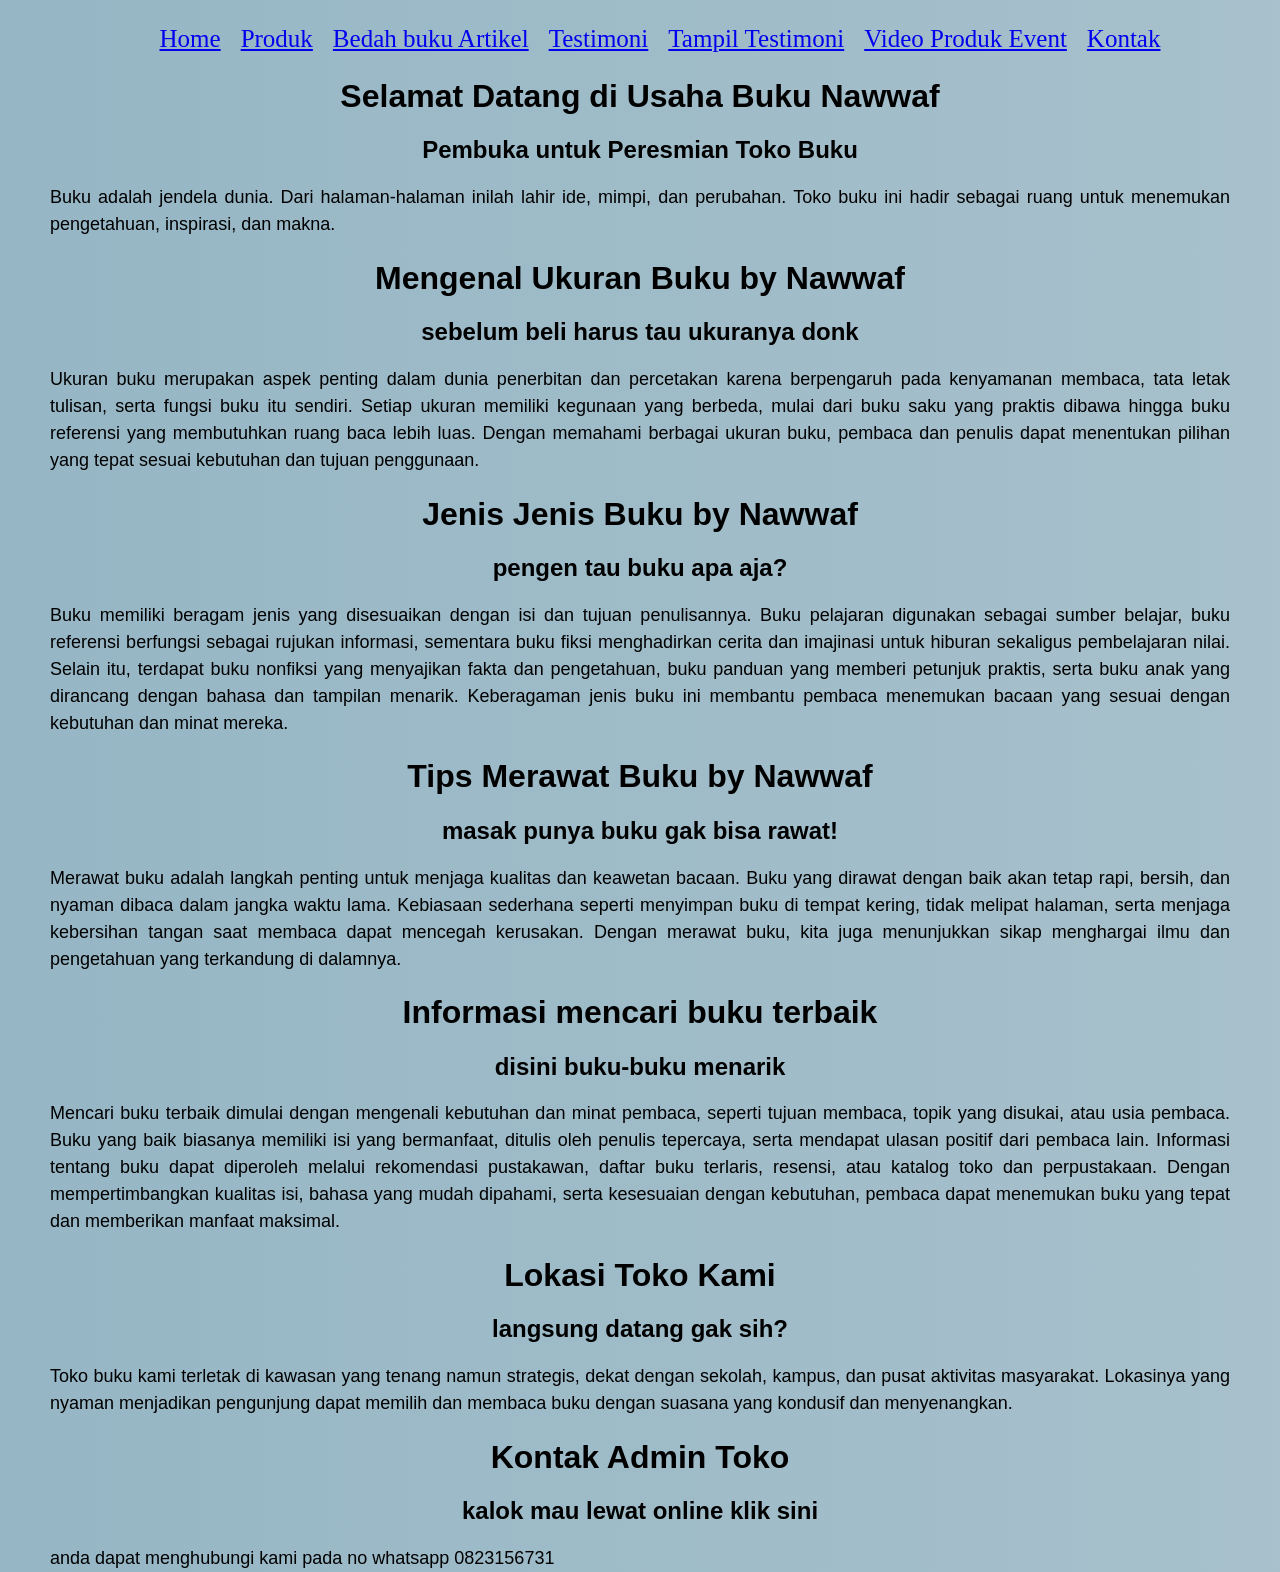
<file: index.html>
<!DOCTYPE html>
<html lang="id">
<head>
<meta charset="UTF-8">
<meta name="viewport" content="width=device-width, initial-scale=1.0">
<title>Profile Usaha Buku Ferdyano</title>
<link rel ="stylesheet" href ="style.css"/>
<nav class="navbar">
  <ul>
    <li><a href="index.html">Home</a></li>
    <li><a href="produk.html">Produk</a></li>
    <li><a href="Bedah Buku Artikel.html">Bedah buku Artikel</a></li>
    <li><a href="Testimoni.Html">Testimoni</a></li>
    <li><a href="Tampil Testimoni.html">Tampil Testimoni</a></li>
    <li><a href="Video Produk Event.html">Video Produk Event</a></li>
    <li><a href="Kontak.html">Kontak</a></li>
  </ul>
</nav>
</head>

    </head>
    <body>
        
        <h1>Selamat Datang di Usaha Buku Nawwaf</h1>
        <h2>Pembuka untuk Peresmian Toko Buku</h2>
        <p>Buku adalah jendela dunia. Dari halaman-halaman inilah lahir ide, mimpi, dan perubahan. Toko buku ini hadir sebagai ruang untuk menemukan pengetahuan, inspirasi, dan makna.</p>
        <h1>Mengenal Ukuran Buku by Nawwaf</h1>
        <h2>sebelum beli harus tau ukuranya donk</h2>
        <p>Ukuran buku merupakan aspek penting dalam dunia penerbitan dan percetakan karena berpengaruh pada kenyamanan membaca, tata letak tulisan, serta fungsi buku itu sendiri. Setiap ukuran memiliki kegunaan yang berbeda, mulai dari buku saku yang praktis dibawa hingga buku referensi yang membutuhkan ruang baca lebih luas. Dengan memahami berbagai ukuran buku, pembaca dan penulis dapat menentukan pilihan yang tepat sesuai kebutuhan dan tujuan penggunaan.</p>
        <h1>Jenis Jenis Buku by Nawwaf</h1>
        <h2>pengen tau buku apa aja?</h2>
        <p>Buku memiliki beragam jenis yang disesuaikan dengan isi dan tujuan penulisannya. Buku pelajaran digunakan sebagai sumber belajar, buku referensi berfungsi sebagai rujukan informasi, sementara buku fiksi menghadirkan cerita dan imajinasi untuk hiburan sekaligus pembelajaran nilai. Selain itu, terdapat buku nonfiksi yang menyajikan fakta dan pengetahuan, buku panduan yang memberi petunjuk praktis, serta buku anak yang dirancang dengan bahasa dan tampilan menarik. Keberagaman jenis buku ini membantu pembaca menemukan bacaan yang sesuai dengan kebutuhan dan minat mereka.</p>
        <h1>Tips Merawat Buku by Nawwaf</h1>
        <h2>masak punya buku gak bisa rawat!</h2>
        <p>Merawat buku adalah langkah penting untuk menjaga kualitas dan keawetan bacaan. Buku yang dirawat dengan baik akan tetap rapi, bersih, dan nyaman dibaca dalam jangka waktu lama. Kebiasaan sederhana seperti menyimpan buku di tempat kering, tidak melipat halaman, serta menjaga kebersihan tangan saat membaca dapat mencegah kerusakan. Dengan merawat buku, kita juga menunjukkan sikap menghargai ilmu dan pengetahuan yang terkandung di dalamnya.</p>
        <h1>Informasi mencari buku terbaik</h1>
        <h2>disini buku-buku menarik</h2>
        <p>Mencari buku terbaik dimulai dengan mengenali kebutuhan dan minat pembaca, seperti tujuan membaca, topik yang disukai, atau usia pembaca. Buku yang baik biasanya memiliki isi yang bermanfaat, ditulis oleh penulis tepercaya, serta mendapat ulasan positif dari pembaca lain. Informasi tentang buku dapat diperoleh melalui rekomendasi pustakawan, daftar buku terlaris, resensi, atau katalog toko dan perpustakaan. Dengan mempertimbangkan kualitas isi, bahasa yang mudah dipahami, serta kesesuaian dengan kebutuhan, pembaca dapat menemukan buku yang tepat dan memberikan manfaat maksimal.</p>
        <h1>Lokasi Toko Kami</h1>
        <h2>langsung datang gak sih?</h2>
        <p>Toko buku kami terletak di kawasan yang tenang namun strategis, dekat dengan sekolah, kampus, dan pusat aktivitas masyarakat. Lokasinya yang nyaman menjadikan pengunjung dapat memilih dan membaca buku dengan suasana yang kondusif dan menyenangkan.</p>
        <h1>Kontak Admin Toko</h1>
        <h2>kalok mau lewat online klik sini</h2>
        <p>anda dapat menghubungi kami pada no whatsapp 0823156731</p>


    </body>
</html>
</file>
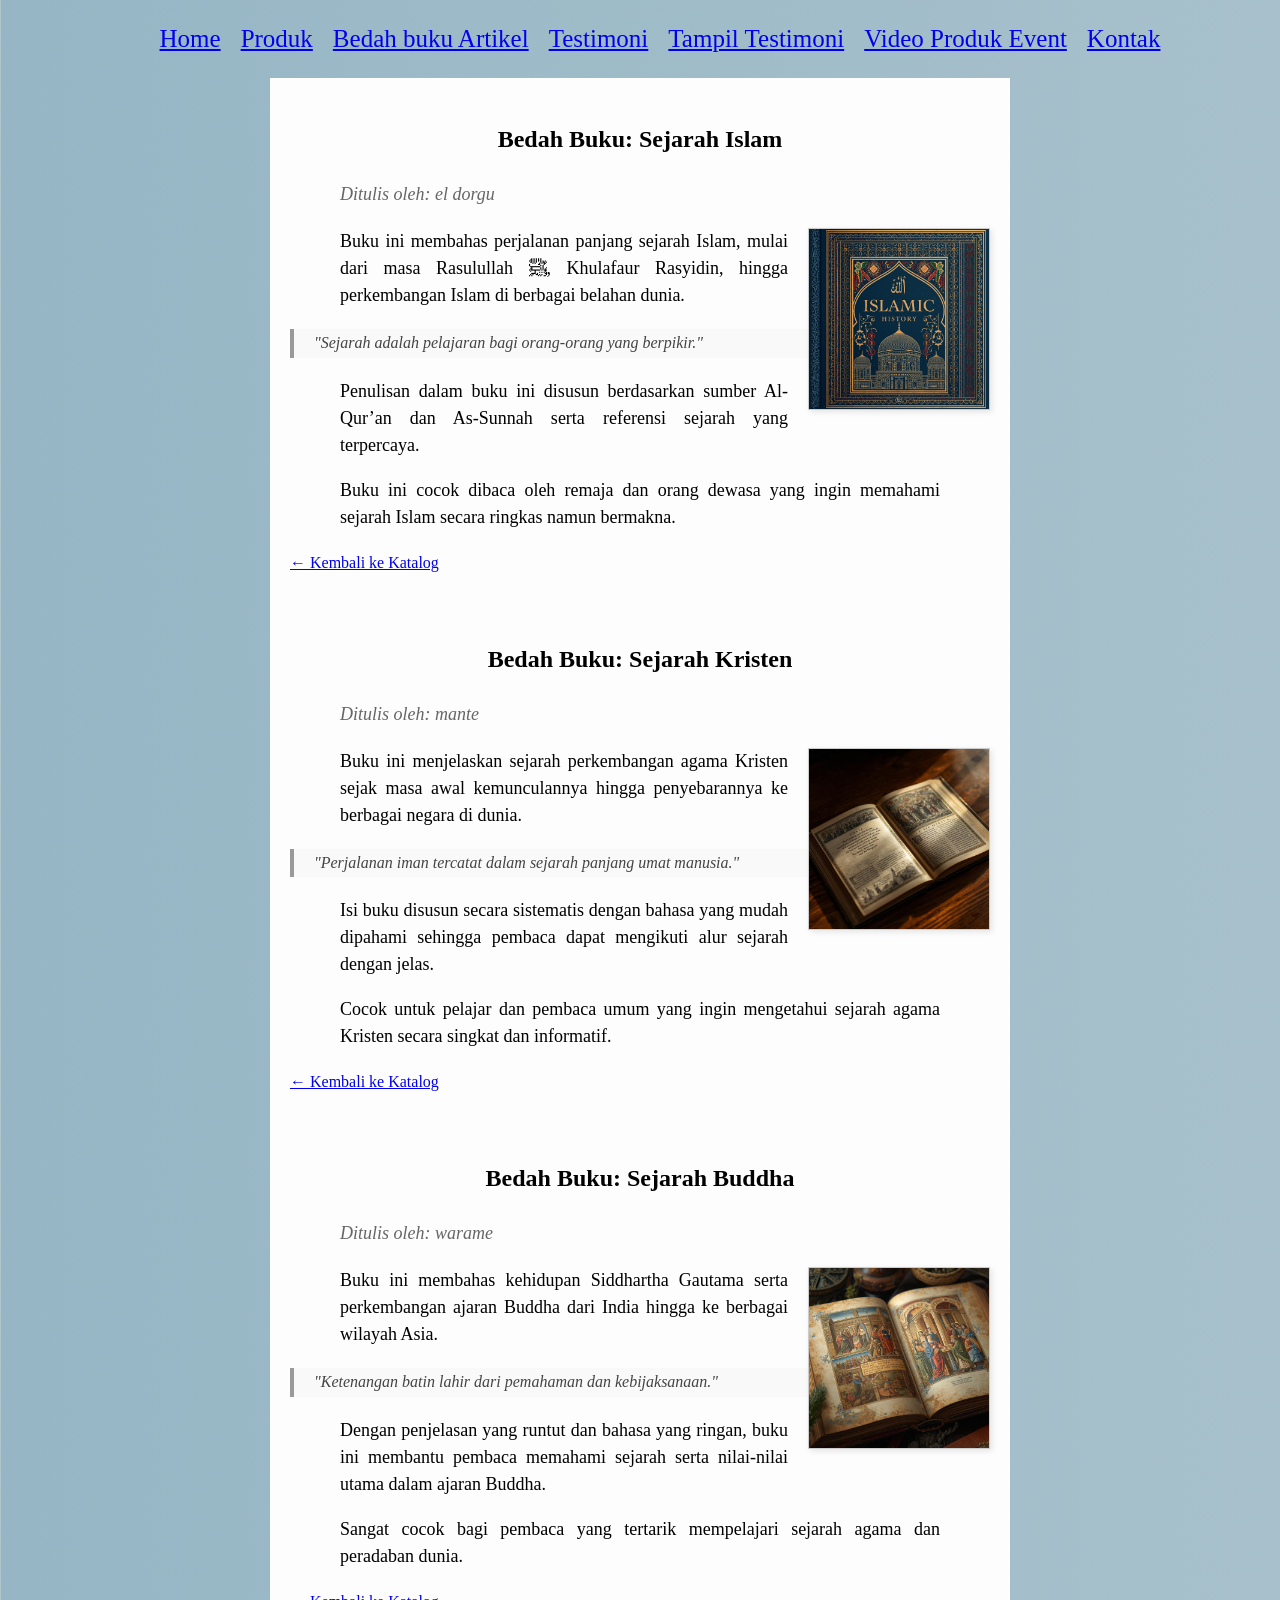
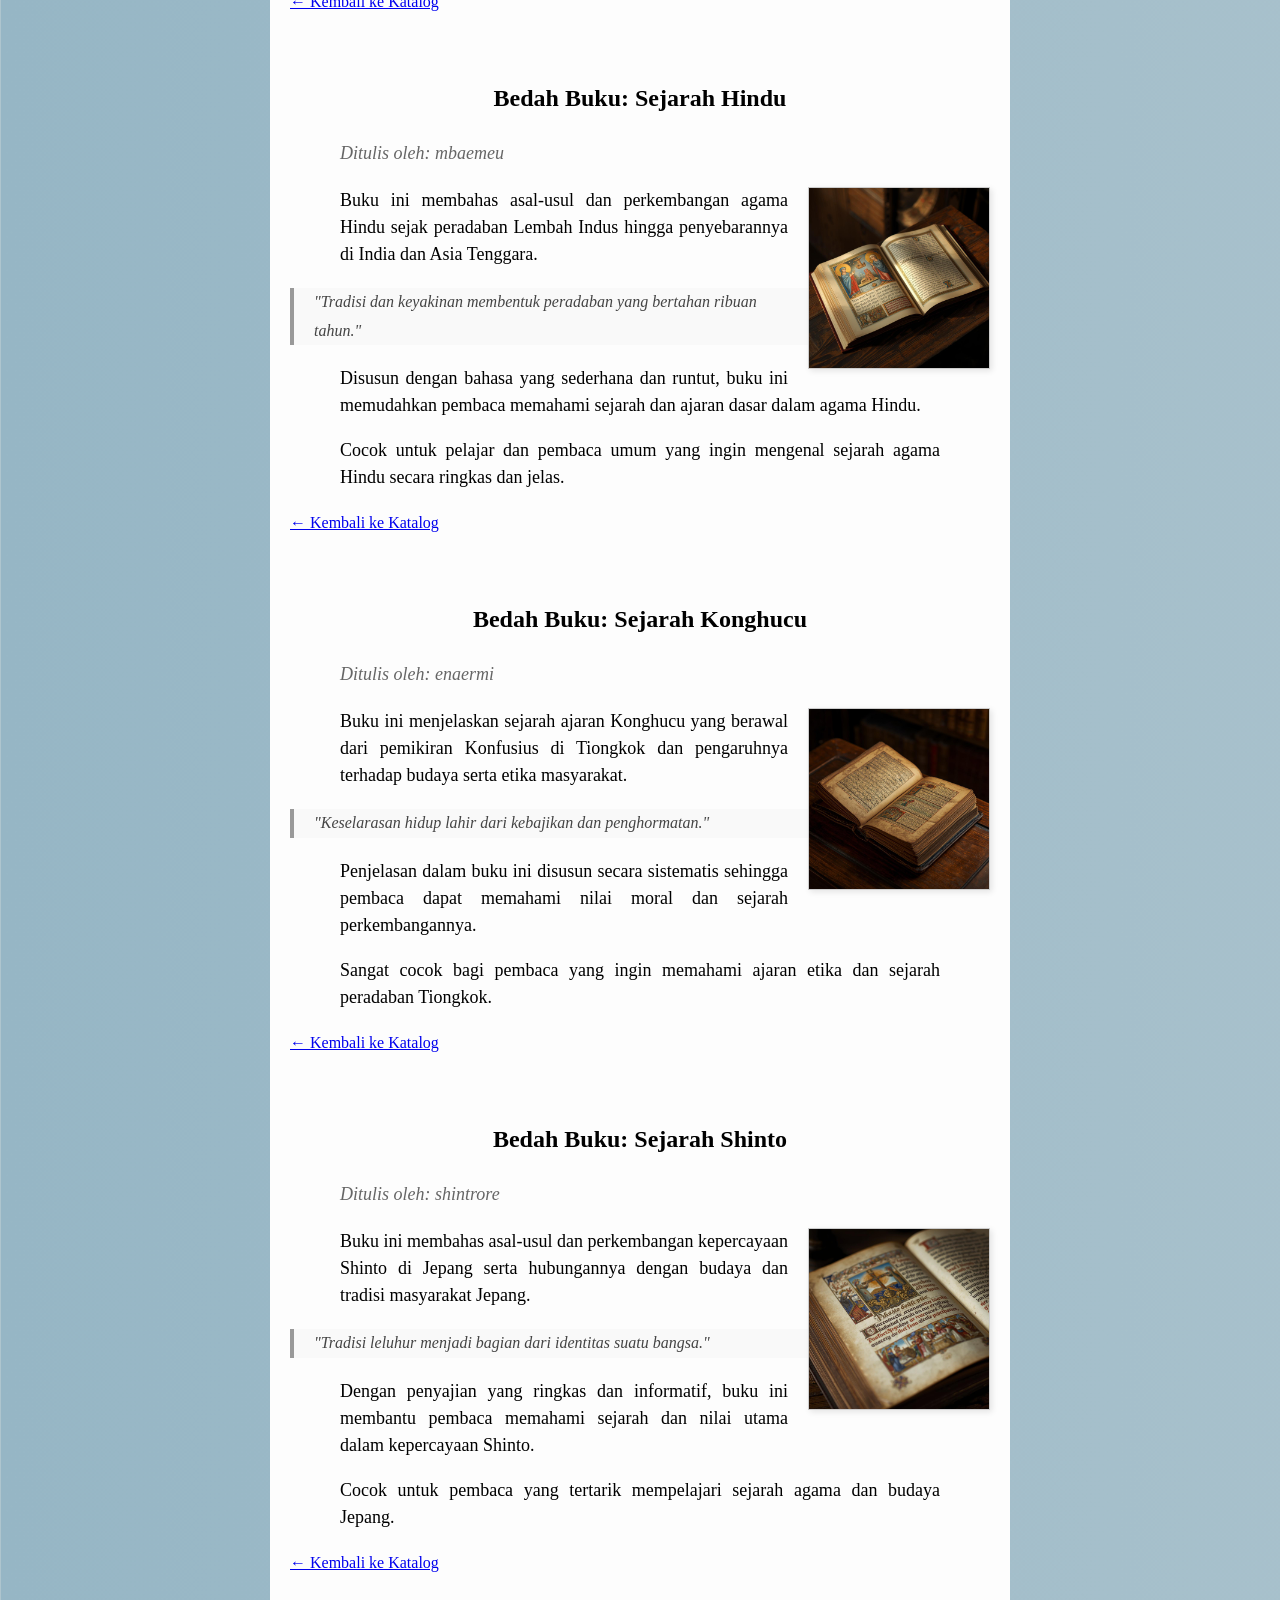
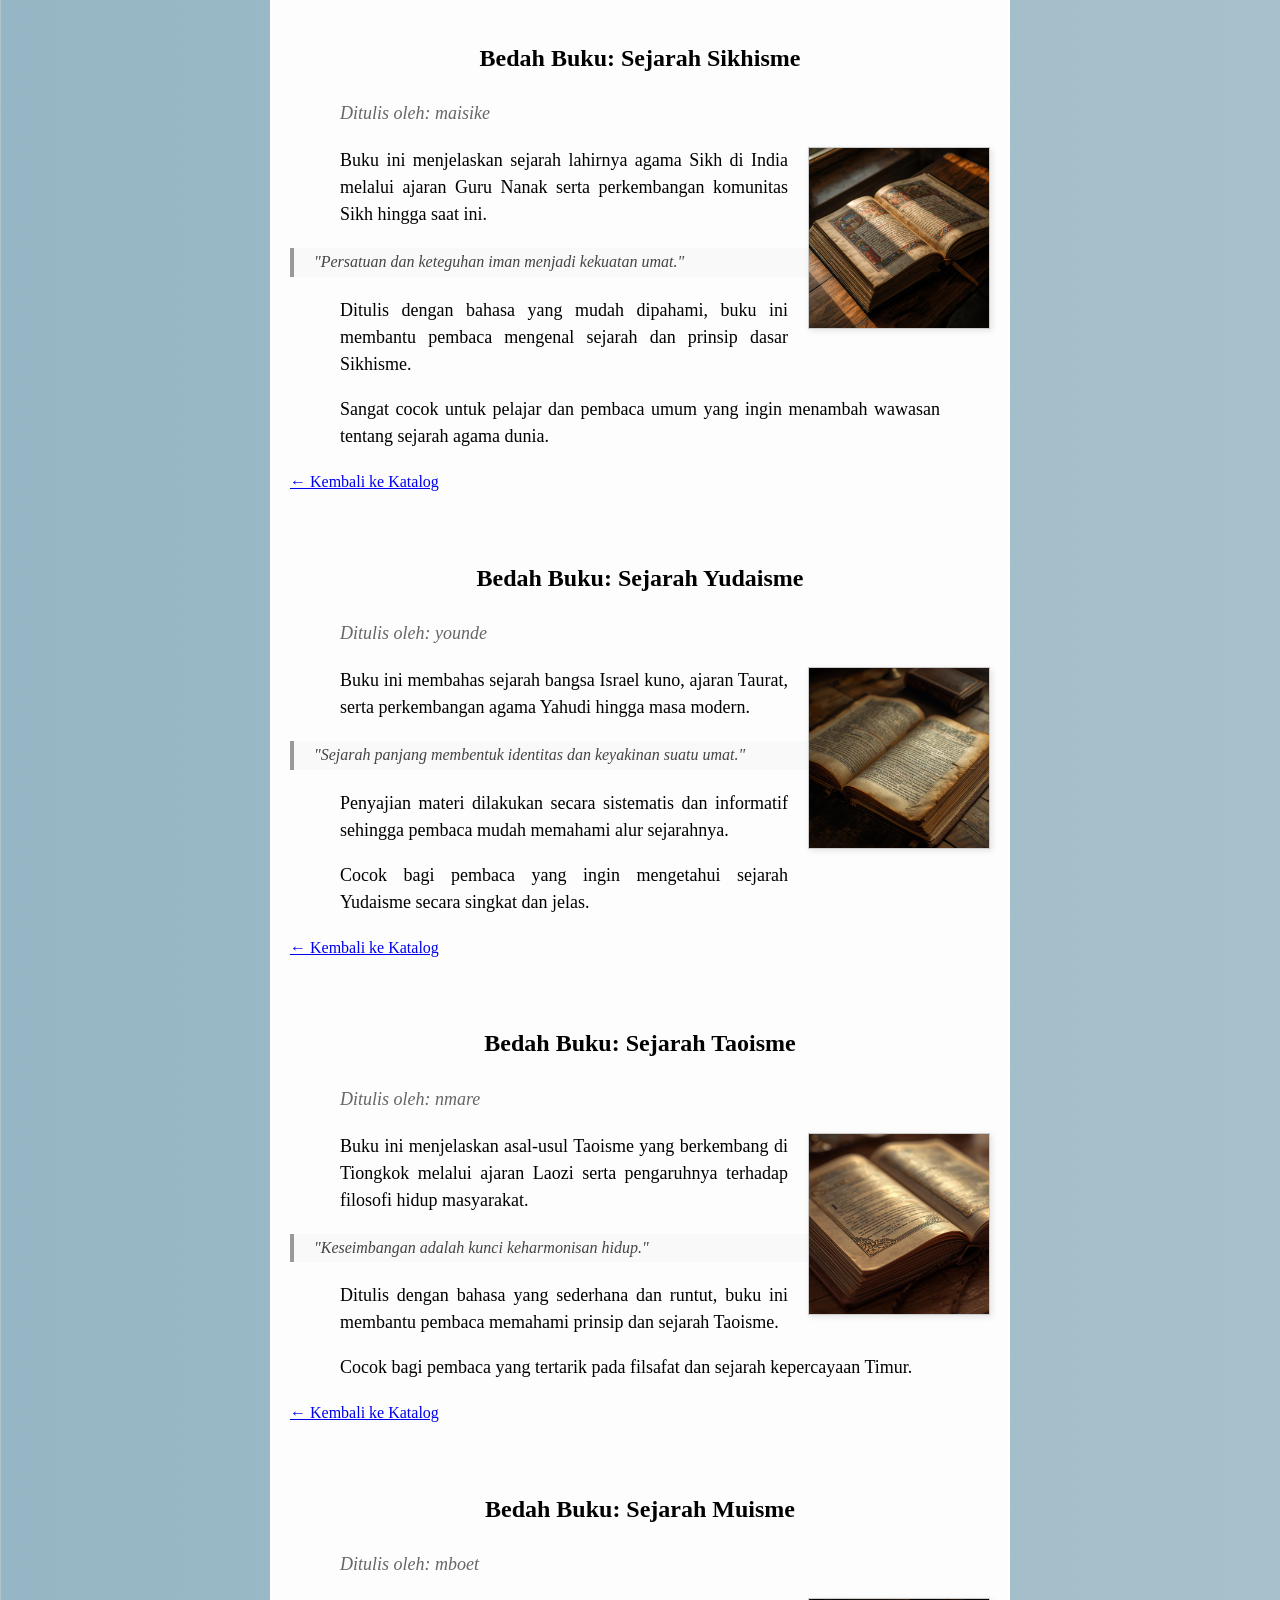
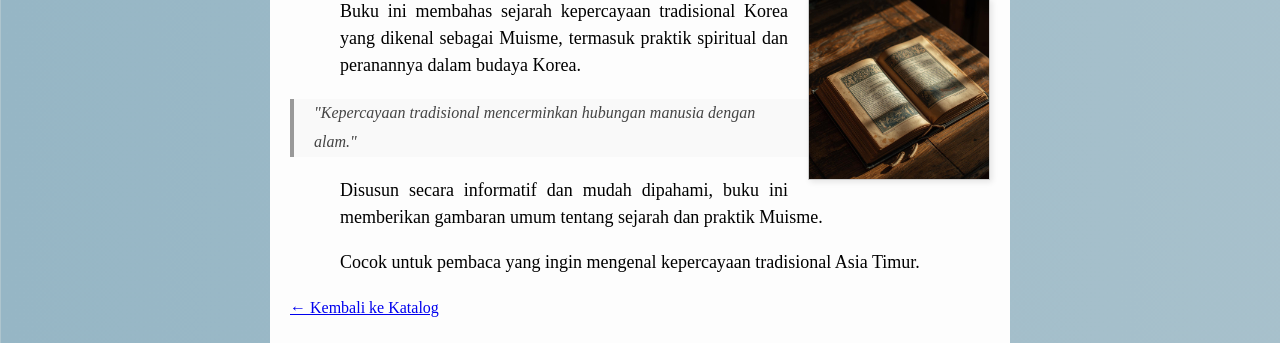
<file: Bedah Buku Artikel.html>
<!DOCTYPE html>
<html lang="id">
<head>
<meta charset="UTF-8">
<meta name="viewport" content="width=device-width, initial-scale=1.0">
<title>Profile Usaha Buku Ferdyano</title>
<link rel ="stylesheet" href ="style.css"/>
<nav class="navbar">
  <ul>
    <li><a href="index.html">Home</a></li>
    <li><a href="produk.html">Produk</a></li>
    <li><a href="Bedah Buku Artikel.html">Bedah buku Artikel</a></li>
    <li><a href="Testimoni.Html">Testimoni</a></li>
    <li><a href="Tampil Testimoni.html">Tampil Testimoni</a></li>
    <li><a href="Video Produk Event.html">Video Produk Event</a></li>
    <li><a href="Kontak.html">Kontak</a></li>
  </ul>
</nav>
</head>
<body>
     <main class="artikel">
  <h2>Bedah Buku: Sejarah Islam</h2>
  <p class="penulis">Ditulis oleh: el dorgu</p>

  <img src="image/8.jpg" alt="Sejarah Islam" class="sampul">

  <p>
    Buku ini membahas perjalanan panjang sejarah Islam, mulai dari masa Rasulullah ﷺ, Khulafaur Rasyidin, hingga perkembangan Islam di berbagai belahan dunia.
  </p>

  <blockquote>
    "Sejarah adalah pelajaran bagi orang-orang yang berpikir."
  </blockquote>

  <p>
    Penulisan dalam buku ini disusun berdasarkan sumber Al-Qur’an dan As-Sunnah serta referensi sejarah yang terpercaya.
  </p>

  <p>
    Buku ini cocok dibaca oleh remaja dan orang dewasa yang ingin memahami sejarah Islam secara ringkas namun bermakna.
  </p>

  <a href="produk.html" class="btn-kembali">← Kembali ke Katalog</a>
</main>

     <main class="artikel">
  <h2>Bedah Buku: Sejarah Kristen</h2>
  <p class="penulis">Ditulis oleh: mante</p>

  <img src="image/11.jpg" alt="Sejarah Kristen" class="sampul">

  <p>
    Buku ini menjelaskan sejarah perkembangan agama Kristen sejak masa awal kemunculannya hingga penyebarannya ke berbagai negara di dunia.
  </p>

  <blockquote>
    "Perjalanan iman tercatat dalam sejarah panjang umat manusia."
  </blockquote>

  <p>
    Isi buku disusun secara sistematis dengan bahasa yang mudah dipahami sehingga pembaca dapat mengikuti alur sejarah dengan jelas.
  </p>

  <p>
    Cocok untuk pelajar dan pembaca umum yang ingin mengetahui sejarah agama Kristen secara singkat dan informatif.
  </p>

  <a href="produk.html" class="btn-kembali">← Kembali ke Katalog</a>
</main>

  
     <main class="artikel">
  <h2>Bedah Buku: Sejarah Buddha</h2>
  <p class="penulis">Ditulis oleh: warame</p>

  <img src="image/12.jpg" alt="Sejarah Buddha" class="sampul">

  <p>
    Buku ini membahas kehidupan Siddhartha Gautama serta perkembangan ajaran Buddha dari India hingga ke berbagai wilayah Asia.
  </p>

  <blockquote>
    "Ketenangan batin lahir dari pemahaman dan kebijaksanaan."
  </blockquote>

  <p>
    Dengan penjelasan yang runtut dan bahasa yang ringan, buku ini membantu pembaca memahami sejarah serta nilai-nilai utama dalam ajaran Buddha.
  </p>

  <p>
    Sangat cocok bagi pembaca yang tertarik mempelajari sejarah agama dan peradaban dunia.
  </p>

  <a href="produk.html" class="btn-kembali">← Kembali ke Katalog</a>
</main>

     <main class="artikel">
  <h2>Bedah Buku: Sejarah Hindu</h2>
  <p class="penulis">Ditulis oleh: mbaemeu</p>

  <img src="image/13.jpg" alt="Sejarah Hindu" class="sampul">

  <p>
    Buku ini membahas asal-usul dan perkembangan agama Hindu sejak peradaban Lembah Indus hingga penyebarannya di India dan Asia Tenggara.
  </p>

  <blockquote>
    "Tradisi dan keyakinan membentuk peradaban yang bertahan ribuan tahun."
  </blockquote>

  <p>
    Disusun dengan bahasa yang sederhana dan runtut, buku ini memudahkan pembaca memahami sejarah dan ajaran dasar dalam agama Hindu.
  </p>

  <p>
    Cocok untuk pelajar dan pembaca umum yang ingin mengenal sejarah agama Hindu secara ringkas dan jelas.
  </p>

  <a href="produk.html" class="btn-kembali">← Kembali ke Katalog</a>
</main>


     <main class="artikel">
  <h2>Bedah Buku: Sejarah Konghucu</h2>
  <p class="penulis">Ditulis oleh: enaermi</p>

  <img src="image/14.jpg" alt="Sejarah Konghucu" class="sampul">

  <p>
    Buku ini menjelaskan sejarah ajaran Konghucu yang berawal dari pemikiran Konfusius di Tiongkok dan pengaruhnya terhadap budaya serta etika masyarakat.
  </p>

  <blockquote>
    "Keselarasan hidup lahir dari kebajikan dan penghormatan."
  </blockquote>

  <p>
    Penjelasan dalam buku ini disusun secara sistematis sehingga pembaca dapat memahami nilai moral dan sejarah perkembangannya.
  </p>

  <p>
    Sangat cocok bagi pembaca yang ingin memahami ajaran etika dan sejarah peradaban Tiongkok.
  </p>

  <a href="produk.html" class="btn-kembali">← Kembali ke Katalog</a>
</main>



     <main class="artikel">
  <h2>Bedah Buku: Sejarah Shinto</h2>
  <p class="penulis">Ditulis oleh: shintrore</p>

  <img src="image/15.jpg" alt="Sejarah Shinto" class="sampul">

  <p>
    Buku ini membahas asal-usul dan perkembangan kepercayaan Shinto di Jepang serta hubungannya dengan budaya dan tradisi masyarakat Jepang.
  </p>

  <blockquote>
    "Tradisi leluhur menjadi bagian dari identitas suatu bangsa."
  </blockquote>

  <p>
    Dengan penyajian yang ringkas dan informatif, buku ini membantu pembaca memahami sejarah dan nilai utama dalam kepercayaan Shinto.
  </p>

  <p>
    Cocok untuk pembaca yang tertarik mempelajari sejarah agama dan budaya Jepang.
  </p>

  <a href="produk.html" class="btn-kembali">← Kembali ke Katalog</a>
</main>



     <main class="artikel">
  <h2>Bedah Buku: Sejarah Sikhisme</h2>
  <p class="penulis">Ditulis oleh: maisike</p>

  <img src="image/16.jpg" alt="Sejarah Sikhisme" class="sampul">

  <p>
    Buku ini menjelaskan sejarah lahirnya agama Sikh di India melalui ajaran Guru Nanak serta perkembangan komunitas Sikh hingga saat ini.
  </p>

  <blockquote>
    "Persatuan dan keteguhan iman menjadi kekuatan umat."
  </blockquote>

  <p>
    Ditulis dengan bahasa yang mudah dipahami, buku ini membantu pembaca mengenal sejarah dan prinsip dasar Sikhisme.
  </p>

  <p>
    Sangat cocok untuk pelajar dan pembaca umum yang ingin menambah wawasan tentang sejarah agama dunia.
  </p>

  <a href="produk.html" class="btn-kembali">← Kembali ke Katalog</a>
</main>


     <main class="artikel">
  <h2>Bedah Buku: Sejarah Yudaisme</h2>
  <p class="penulis">Ditulis oleh: younde</p>

  <img src="image/17.jpg" alt="Sejarah Yudaisme" class="sampul">

  <p>
    Buku ini membahas sejarah bangsa Israel kuno, ajaran Taurat, serta perkembangan agama Yahudi hingga masa modern.
  </p>

  <blockquote>
    "Sejarah panjang membentuk identitas dan keyakinan suatu umat."
  </blockquote>

  <p>
    Penyajian materi dilakukan secara sistematis dan informatif sehingga pembaca mudah memahami alur sejarahnya.
  </p>

  <p>
    Cocok bagi pembaca yang ingin mengetahui sejarah Yudaisme secara singkat dan jelas.
  </p>

  <a href="produk.html" class="btn-kembali">← Kembali ke Katalog</a>
</main>

    <main class="artikel">
  <h2>Bedah Buku: Sejarah Taoisme</h2>
  <p class="penulis">Ditulis oleh: nmare</p>

  <img src="image/18.jpg" alt="Sejarah Taoisme" class="sampul">

  <p>
    Buku ini menjelaskan asal-usul Taoisme yang berkembang di Tiongkok melalui ajaran Laozi serta pengaruhnya terhadap filosofi hidup masyarakat.
  </p>

  <blockquote>
    "Keseimbangan adalah kunci keharmonisan hidup."
  </blockquote>

  <p>
    Ditulis dengan bahasa yang sederhana dan runtut, buku ini membantu pembaca memahami prinsip dan sejarah Taoisme.
  </p>

  <p>
    Cocok bagi pembaca yang tertarik pada filsafat dan sejarah kepercayaan Timur.
  </p>

  <a href="produk.html" class="btn-kembali">← Kembali ke Katalog</a>
</main>

    <main class="artikel">
  <h2>Bedah Buku: Sejarah Muisme</h2>
  <p class="penulis">Ditulis oleh: mboet</p>

  <img src="image/10.jpg" alt="Sejarah Muisme" class="sampul">

  <p>
    Buku ini membahas sejarah kepercayaan tradisional Korea yang dikenal sebagai Muisme, termasuk praktik spiritual dan peranannya dalam budaya Korea.
  </p>

  <blockquote>
    "Kepercayaan tradisional mencerminkan hubungan manusia dengan alam."
  </blockquote>

  <p>
    Disusun secara informatif dan mudah dipahami, buku ini memberikan gambaran umum tentang sejarah dan praktik Muisme.
  </p>

  <p>
    Cocok untuk pembaca yang ingin mengenal kepercayaan tradisional Asia Timur.
  </p>

  <a href="produk.html" class="btn-kembali">← Kembali ke Katalog</a>
</main>



     
  </main>
</body>
</file>
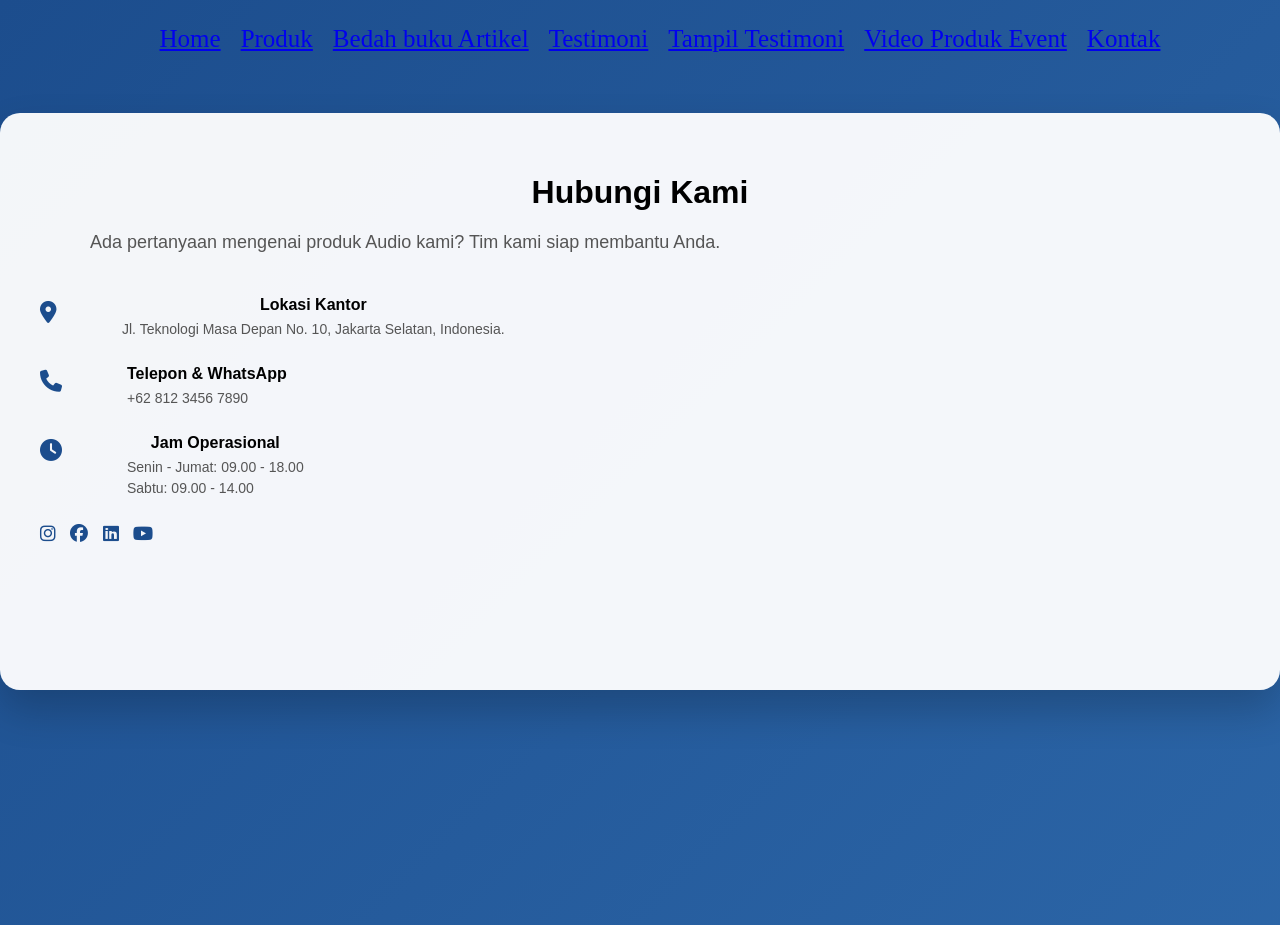
<file: Kontak.html>
<!DOCTYPE html>
<html lang="id">
<head>
<meta charset="UTF-8">
<meta name="viewport" content="width=device-width, initial-scale=1.0">
<title>Profile Usaha Buku Ferdyano</title>
<link rel ="stylesheet" href ="style.css"/>
<nav class="navbar">
  <ul>
    <li><a href="index.html">Home</a></li>
    <li><a href="produk.html">Produk</a></li>
    <li><a href="Bedah Buku Artikel.html">Bedah buku Artikel</a></li>
    <li><a href="Testimoni.Html">Testimoni</a></li>
    <li><a href="Tampil Testimoni.html">Tampil Testimoni</a></li>
    <li><a href="Video Produk Event.html">Video Produk Event</a></li>
    <li><a href="Kontak.html">Kontak</a></li>
  </ul>
</nav>
</head>
<!DOCTYPE html>
<html lang="id">
<head>
<meta charset="UTF-8">
<meta name="viewport" content="width=device-width, initial-scale=1.0">
<title>Contact Us</title>

<!-- Font Awesome -->
<link rel="stylesheet" href="https://cdnjs.cloudflare.com/ajax/libs/font-awesome/6.5.0/css/all.min.css">

<style>
body {
    margin: 0;
    font-family: 'Segoe UI', sans-serif;
    background: linear-gradient(135deg, #1C4D8D, #3A7CBF, #CDEFFD);
    background-size: 400% 400%;
    animation: bgMove 10s ease infinite;
}

/* Background animation */
@keyframes bgMove {
    0% { background-position: 0% 50%; }
    50% { background-position: 100% 50%; }
    100% { background-position: 0% 50%; }
}

/* Wrapper */
.contact-wrapper {
    max-width: 1200px;
    margin: 60px auto;
    background: rgba(255,255,255,0.95);
    border-radius: 20px;
    padding: 40px;
    box-shadow: 0 20px 40px rgba(0,0,0,0.2);
}

/* Header */
.contact-header {
    text-align: center;
    margin-bottom: 40px;
}

.contact-header h1 {
    margin-bottom: 10px;
}

.contact-header p {
    color: #555;
}

/* Grid */
.contact-grid {
    display: grid;
    grid-template-columns: 1fr 1fr;
    gap: 40px;
}

/* Info Box */
.info-box {
    display: flex;
    gap: 15px;
    margin-bottom: 25px;
    align-items: flex-start;
}

.info-box i {
    font-size: 22px;
    color: #1C4D8D;
    margin-top: 5px;
}

.info-box h2 {
    margin: 0;
    font-size: 16px;
}

.info-box p {
    margin: 5px 0 0;
    color: #555;
    font-size: 14px;
}

/* Social Icons */
.social-icons {
    margin-top: 20px;
}

.social-icons a {
    display: inline-block;
    margin-right: 10px;
    font-size: 18px;
    color: #1C4D8D;
    transition: 0.3s;
}

.social-icons a:hover {
    color: #000;
    transform: scale(1.2);
}

/* Map */
.map-container iframe {
    border-radius: 15px;
}

/* Responsive */
@media (max-width: 768px) {
    .contact-grid {
        grid-template-columns: 1fr;
    }
}
</style>
</head>

<body>

<div class="contact-wrapper">

    <div class="contact-header">
        <h1>Hubungi Kami</h1>
        <p>Ada pertanyaan mengenai produk Audio kami? Tim kami siap membantu Anda.</p>
    </div>

    <div class="contact-grid">

        <div>
            <div class="info-box">
                <i class="fas fa-location-dot"></i>
                <div>
                    <h2>Lokasi Kantor</h2>
                    <p>Jl. Teknologi Masa Depan No. 10, Jakarta Selatan, Indonesia.</p>
                </div>
            </div>

            <div class="info-box">
                <i class="fas fa-phone"></i>
                <div>
                    <h2>Telepon & WhatsApp</h2>
                    <p>+62 812 3456 7890</p>
                </div>
            </div>

            <div class="info-box">
                <i class="fas fa-clock"></i>
                <div>
                    <h2>Jam Operasional</h2>
                    <p>Senin - Jumat: 09.00 - 18.00<br>Sabtu: 09.00 - 14.00</p>
                </div>
            </div>

            <div class="social-icons">
                <a href="#"><i class="fab fa-instagram"></i></a>
                <a href="#"><i class="fab fa-facebook"></i></a>
                <a href="#"><i class="fab fa-linkedin"></i></a>
                <a href="#"><i class="fab fa-youtube"></i></a>
            </div>
        </div>

        <div class="map-container">
            <iframe 
            src="https://www.google.com/maps/embed?pb=!1m18!1m12!1m3!1d3966.29!2d106.81!3d-6.22!2m3!1f0!2f0!3f0!3m2!1i1024!2i768!4f13.1!3m3!1m2!1s0x0%3A0x0!2zNsKwMTMnMTIuMCJTIDEwNiw0OCc0MC4wIkU!5e0!3m2!1sid!2sid!4v123456789"
            width="100%" 
            height="350" 
            style="border:0;" 
            allowfullscreen="" 
            loading="lazy">
            </iframe>
        </div>

    </div>

</div>

</body>
</html>
</file>
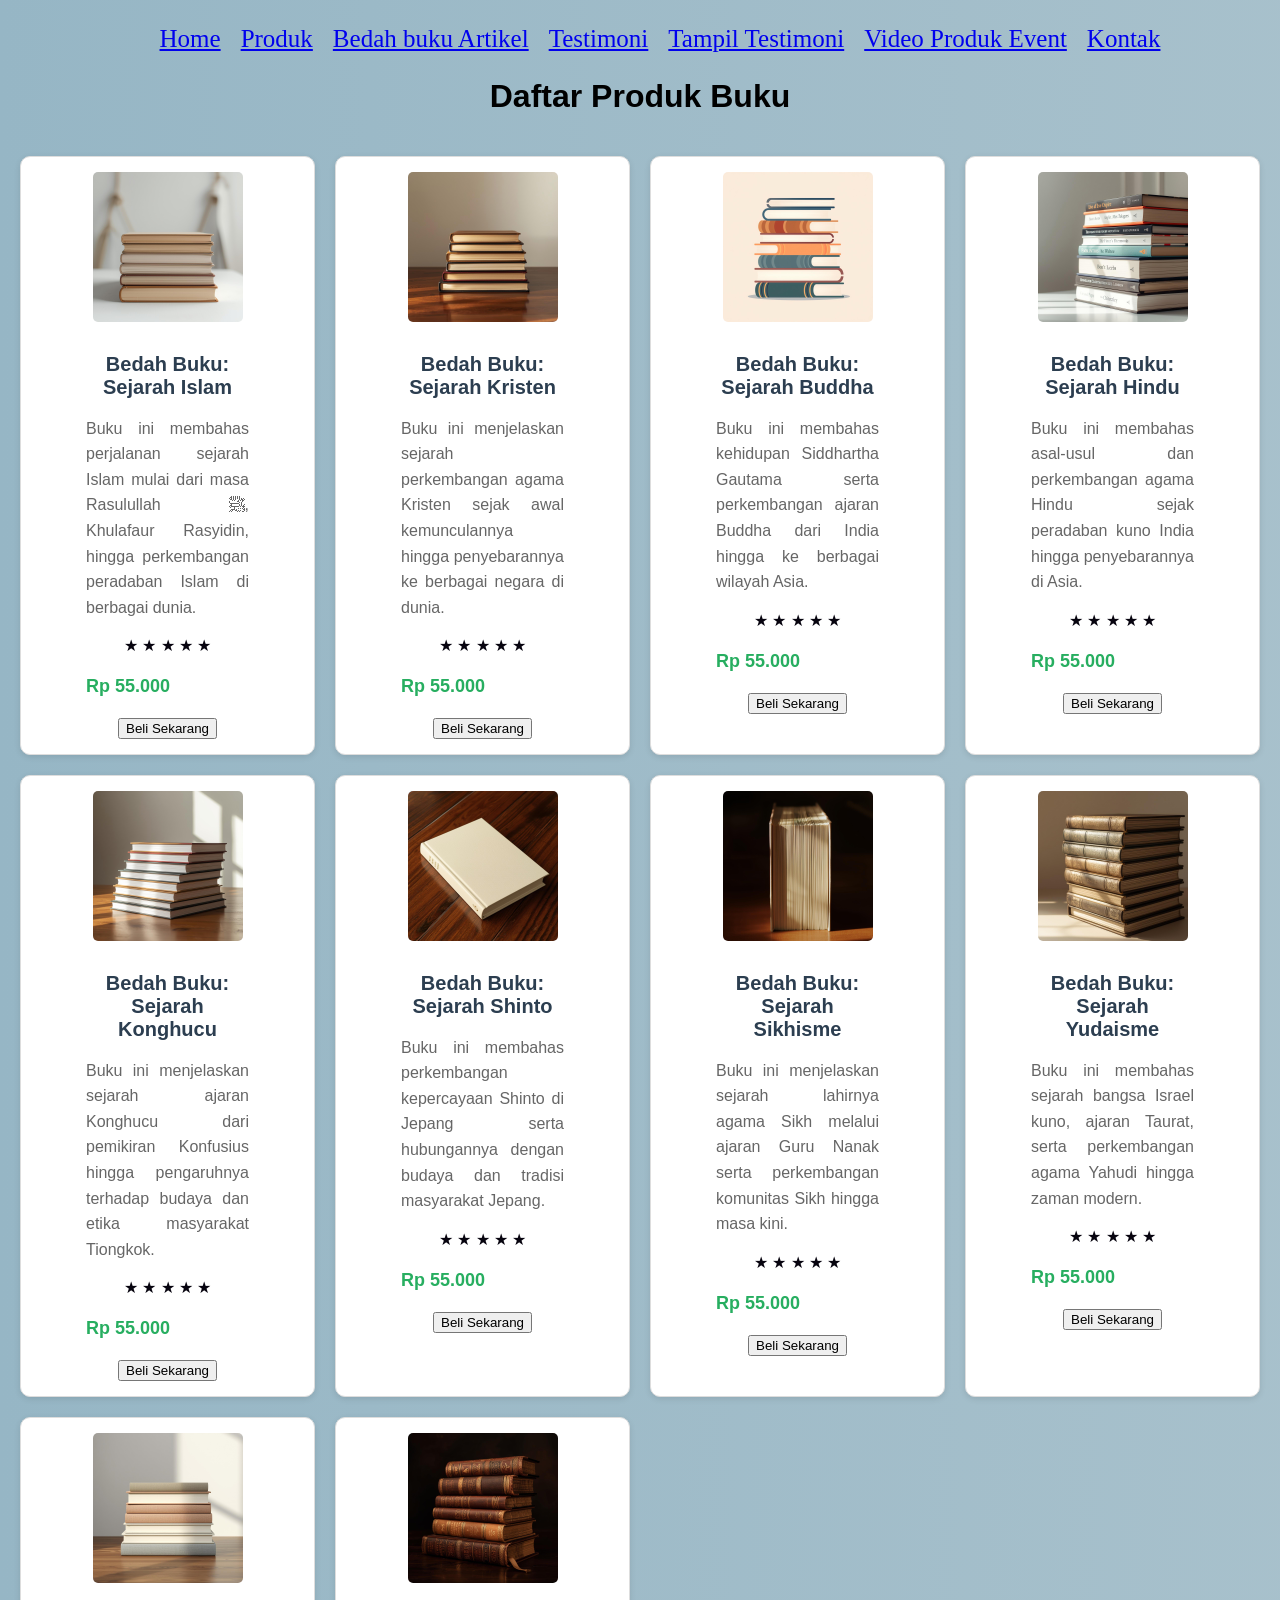
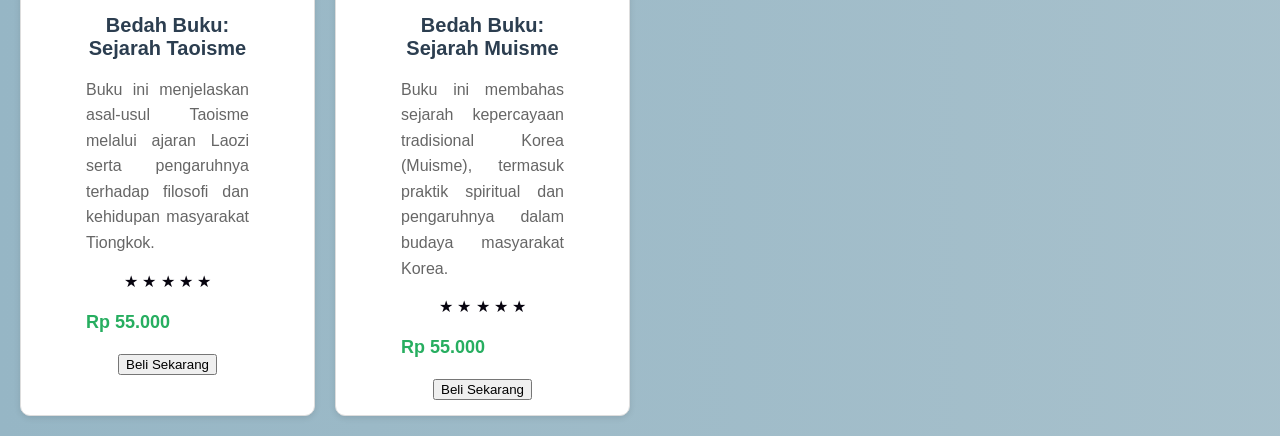
<file: produk.html>
<!DOCTYPE html>
<html lang="id">
<head>
<meta charset="UTF-8">
<meta name="viewport" content="width=device-width, initial-scale=1.0">
<title>Profile Usaha Buku Ferdyano</title>
<link rel ="stylesheet" href ="style.css"/>
  <nav class="navbar">
  <ul>
    <li><a href="index.html">Home</a></li>
    <li><a href="produk.html">Produk</a></li>
    <li><a href="Bedah Buku Artikel.html">Bedah buku Artikel</a></li>
    <li><a href="Testimoni.Html">Testimoni</a></li>
    <li><a href="Tampil Testimoni.html">Tampil Testimoni</a></li>
    <li><a href="Video Produk Event.html">Video Produk Event</a></li>
    <li><a href="Kontak.html">Kontak</a></li>
  </ul>
</nav>
</head>
<body>
<h1>Daftar Produk Buku</h1>
<section class="daftar-produk"> <!-- Produk-produk akan
ditambahkan di sini -->
<div class="produk">
  <img src="image/1.jpg" alt="Sejarah Islam" class="gambar-produk">
  <h2 class="nama-produk">Bedah Buku: Sejarah Islam</h2>
  <p class="deskripsi">
    Buku ini membahas perjalanan sejarah Islam mulai dari masa Rasulullah ﷺ,
    Khulafaur Rasyidin, hingga perkembangan peradaban Islam di berbagai dunia.
  </p>
   <div class="rating">
        <span>★</span>
        <span>★</span>
        <span>★</span>
        <span>★</span>
        <span>★</span>
</div>
  <p class="harga">Rp 55.000</p>
  <button class="btn-beli">Beli Sekarang</button>
</div>
<div class="produk">
  <img src="image/2.jpg" alt="Sejarah Kristen" class="gambar-produk">
  <h2 class="nama-produk">Bedah Buku: Sejarah Kristen</h2>
  <p class="deskripsi">
    Buku ini menjelaskan sejarah perkembangan agama Kristen sejak awal
    kemunculannya hingga penyebarannya ke berbagai negara di dunia.
  </p>
  <div class="rating">
        <span>★</span>
        <span>★</span>
        <span>★</span>
        <span>★</span>
        <span>★</span>
</div>
  <p class="harga">Rp 55.000</p>
  <button class="btn-beli">Beli Sekarang</button>
</div>
<div class="produk">
  <img src="image/3.jpg" alt="Sejarah Buddha" class="gambar-produk">
  <h2 class="nama-produk">Bedah Buku: Sejarah Buddha</h2>
  <p class="deskripsi">
    Buku ini membahas kehidupan Siddhartha Gautama serta perkembangan ajaran
    Buddha dari India hingga ke berbagai wilayah Asia.
  </p>
   <div class="rating">
        <span>★</span>
        <span>★</span>
        <span>★</span>
        <span>★</span>
        <span>★</span>
</div>
  <p class="harga">Rp 55.000</p>
  <button class="btn-beli">Beli Sekarang</button>
</div>
<div class="produk">
  <img src="image/4.jpg" alt="Sejarah Hindu" class="gambar-produk">
  <h2 class="nama-produk">Bedah Buku: Sejarah Hindu</h2>
  <p class="deskripsi">
    Buku ini membahas asal-usul dan perkembangan agama Hindu sejak peradaban
    kuno India hingga penyebarannya di Asia.
  </p>
   <div class="rating">
        <span>★</span>
        <span>★</span>
        <span>★</span>
        <span>★</span>
        <span>★</span>
</div>
  <p class="harga">Rp 55.000</p>
  <button class="btn-beli">Beli Sekarang</button>
</div>
<div class="produk">
  <img src="image/24.jpg" alt="Sejarah Konghucu" class="gambar-produk">
  <h2 class="nama-produk">Bedah Buku: Sejarah Konghucu</h2>
  <p class="deskripsi">
    Buku ini menjelaskan sejarah ajaran Konghucu dari pemikiran Konfusius
    hingga pengaruhnya terhadap budaya dan etika masyarakat Tiongkok.
  </p>
   <div class="rating">
        <span>★</span>
        <span>★</span>
        <span>★</span>
        <span>★</span>
        <span>★</span>
</div>
  <p class="harga">Rp 55.000</p>
  <button class="btn-beli">Beli Sekarang</button>
</div>
<div class="produk">
  <img src="image/19.jpg" alt="Sejarah Shinto" class="gambar-produk">
  <h2 class="nama-produk">Bedah Buku: Sejarah Shinto</h2>
  <p class="deskripsi">
    Buku ini membahas perkembangan kepercayaan Shinto di Jepang serta
    hubungannya dengan budaya dan tradisi masyarakat Jepang.
  </p>
   <div class="rating">
        <span>★</span>
        <span>★</span>
        <span>★</span>
        <span>★</span>
        <span>★</span>
</div>
  <p class="harga">Rp 55.000</p>
  <button class="btn-beli">Beli Sekarang</button>
</div>
<div class="produk">
  <img src="image/20.jpg" alt="Sejarah Sikhisme" class="gambar-produk">
  <h2 class="nama-produk">Bedah Buku: Sejarah Sikhisme</h2>
  <p class="deskripsi">
    Buku ini menjelaskan sejarah lahirnya agama Sikh melalui ajaran Guru Nanak
    serta perkembangan komunitas Sikh hingga masa kini.
  </p>
   <div class="rating">
        <span>★</span>
        <span>★</span>
        <span>★</span>
        <span>★</span>
        <span>★</span>
</div>
  <p class="harga">Rp 55.000</p>
  <button class="btn-beli">Beli Sekarang</button>
</div>
<div class="produk">
  <img src="image/21.jpg" alt="Sejarah Yudaisme" class="gambar-produk">
  <h2 class="nama-produk">Bedah Buku: Sejarah Yudaisme</h2>
  <p class="deskripsi">
    Buku ini membahas sejarah bangsa Israel kuno, ajaran Taurat,
    serta perkembangan agama Yahudi hingga zaman modern.
  </p>
   <div class="rating">
        <span>★</span>
        <span>★</span>
        <span>★</span>
        <span>★</span>
        <span>★</span>
</div>
  <p class="harga">Rp 55.000</p>
  <button class="btn-beli">Beli Sekarang</button>
</div>
<div class="produk">
  <img src="image/22.jpg" alt="Sejarah Taoisme" class="gambar-produk">
  <h2 class="nama-produk">Bedah Buku: Sejarah Taoisme</h2>
  <p class="deskripsi">
    Buku ini menjelaskan asal-usul Taoisme melalui ajaran Laozi serta
    pengaruhnya terhadap filosofi dan kehidupan masyarakat Tiongkok.
  </p>
   <div class="rating">
        <span>★</span>
        <span>★</span>
        <span>★</span>
        <span>★</span>
        <span>★</span>
</div>
  <p class="harga">Rp 55.000</p>
  <button class="btn-beli">Beli Sekarang</button>
</div>
<div class="produk">
  <img src="image/23.jpg" alt="Sejarah Muisme" class="gambar-produk">
  <h2 class="nama-produk">Bedah Buku: Sejarah Muisme</h2>
  <p class="deskripsi">
    Buku ini membahas sejarah kepercayaan tradisional Korea (Muisme),
    termasuk praktik spiritual dan pengaruhnya dalam budaya masyarakat Korea.
  </p>
   <div class="rating">
        <span>★</span>
        <span>★</span>
        <span>★</span>
        <span>★</span>
        <span>★</span>
</div>
  <p class="harga">Rp 55.000</p>
  <button class="btn-beli">Beli Sekarang</button>
</div>
</body>
</file>
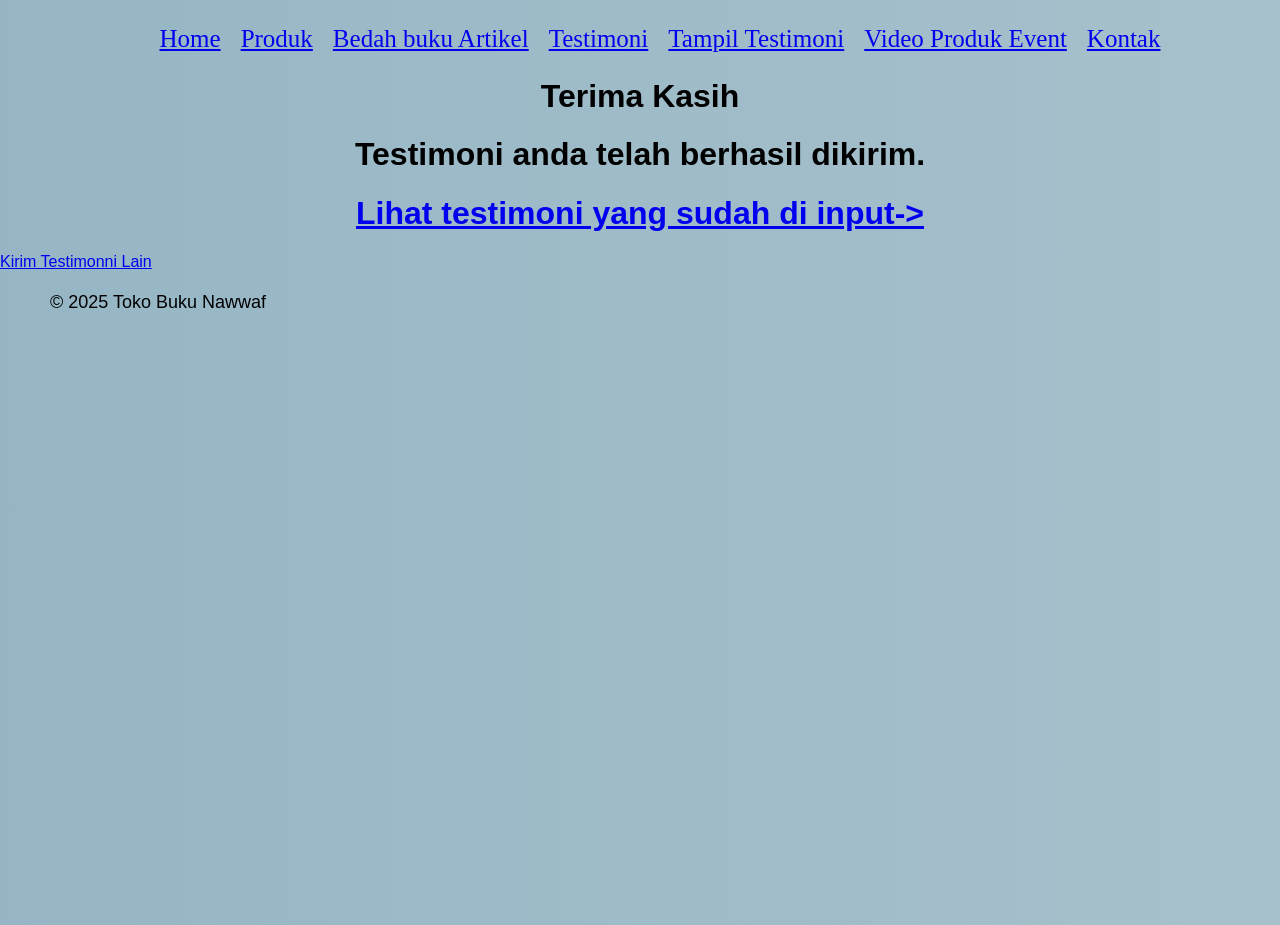
<file: Proses Testimoni.html>
<!DOCTYPE html>
<html lang="id">
<head>
<meta charset="UTF-8">
<meta name="viewport" content="width=device-width, initial-scale=1.0">
<title>Profile Usaha Buku Ferdyano</title>
<link rel ="stylesheet" href ="style.css"/>
<nav class="navbar">
  <ul>
    <li><a href="index.html">Home</a></li>
    <li><a href="produk.html">Produk</a></li>
    <li><a href="Bedah Buku Artikel.html">Bedah buku Artikel</a></li>
    <li><a href="Testimoni.Html">Testimoni</a></li>
     <li><a href="Tampil Testimoni.html">Tampil Testimoni</a></li>
     <li><a href="Video Produk Event.html">Video Produk Event</a></li>
    <li><a href="Kontak.html">Kontak</a></li>
  </ul>
</nav>
</head>
<body>
 <main class="konfirmasi">
 <h1>Terima Kasih</h1>
 <h1>Testimoni anda telah berhasil dikirim.</h1>
 <h1><a href="tampil-testimoni.html">Lihat testimoni yang sudah di input-> </a></h1> 
 <section class="testimoni-terkrim" ></section>
 <a href="Testimoni.html">Kirim Testimonni Lain</a>
 </main>

 <footer>
    <p>&copy; 2025 Toko Buku Nawwaf</p>
 </footer>


</body>
</html>
</file>
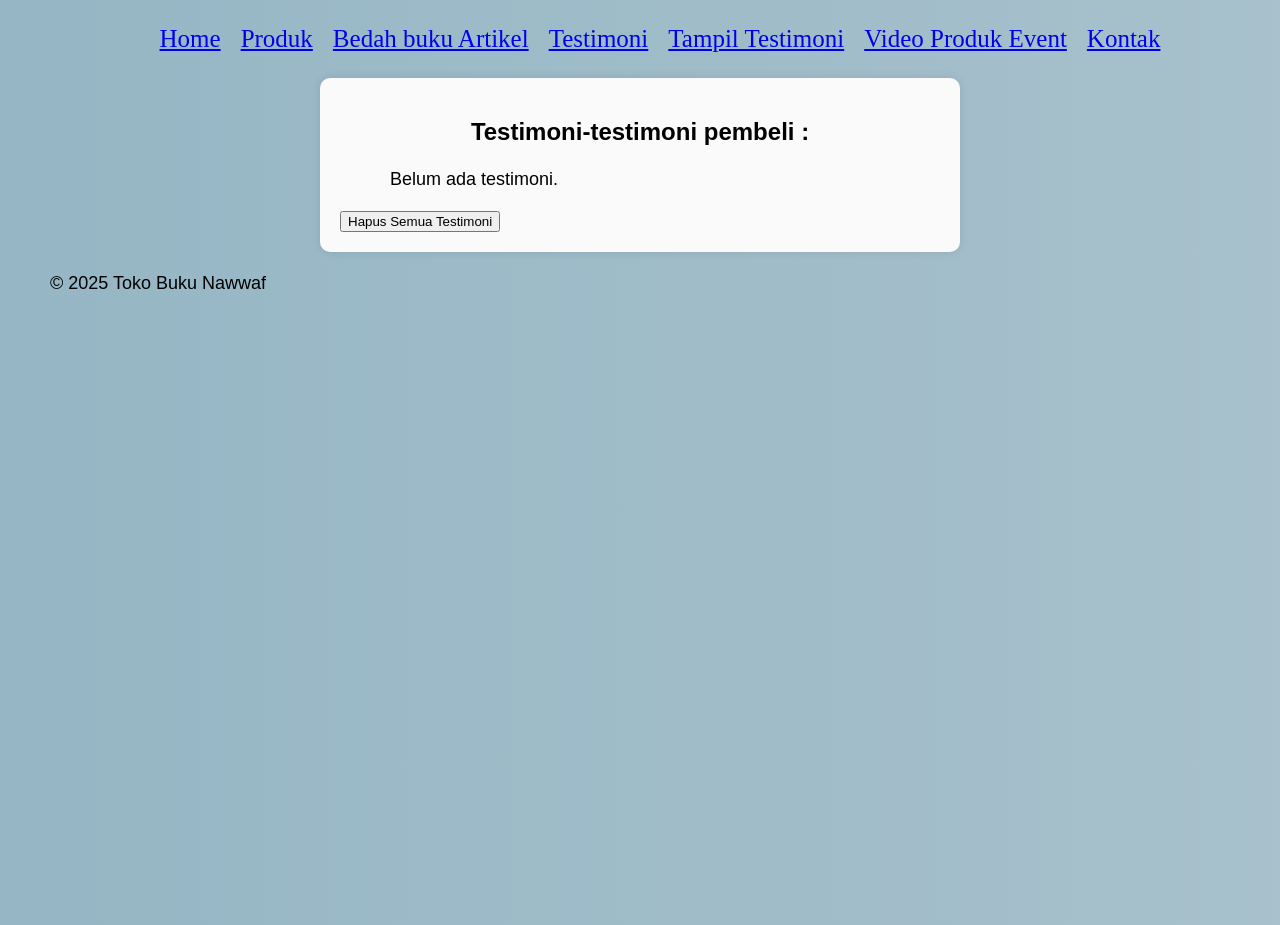
<file: Tampil Testimoni.html>
<!DOCTYPE html>
<html lang="id">
<head>
<meta charset="UTF-8">
<meta name="viewport" content="width=device-width, initial-scale=1.0">
<title>Profile Usaha Buku Ferdyano</title>
<link rel ="stylesheet" href ="style.css"/>
<nav class="navbar">
  <ul>
    <li><a href="index.html">Home</a></li>
    <li><a href="produk.html">Produk</a></li>
    <li><a href="Bedah Buku Artikel.html">Bedah buku Artikel</a></li>
    <li><a href="Testimoni.Html">Testimoni</a></li>
    <li><a href="Tampil Testimoni.html">Tampil Testimoni</a></li>
    <li><a href="Video Produk Event.html">Video Produk Event</a></li>
    <li><a href="Kontak.html">Kontak</a></li>
  </ul>
</nav>
</head>

<main class="formulir">
    <h2>Testimoni-testimoni pembeli :</h2>
    <div id="daftarTestimoni"></div>
    <button id="hapusSemua">Hapus Semua Testimoni</button>
  </div>

    <section>
    <div id="daftarTestimoni"></div>
    </section>
  </main>

  <footer>
    <p>&copy; 2025 Toko Buku Nawwaf</p>
  </footer>

   <script>
    const container = document.getElementById('daftarTestimoni');
    const testimoniList = JSON.parse(localStorage.getItem('testimoniList')) || [];

    if (testimoniList.length === 0) {
      container.innerHTML = "<p>Belum ada testimoni.</p>";
    } else {
      testimoniList.forEach((t, i) => {
        const el = document.createElement('div');
        el.className = 'testimoni-box';
        el.innerHTML = `
          <p><strong>Nama:</strong> ${t.nama}</p>
          <p><strong>Email:</strong> ${t.email}</p>
          <p><strong>Pesan:</strong> ${t.pesan}</p>
        `;
        container.appendChild(el);
      });
    }


      document.getElementById("hapusSemua").addEventListener("click", function() {
      const konfirmasi = confirm("Apakah Anda yakin ingin menghapus semua testimoni?");
      if (konfirmasi) {
        localStorage.removeItem("testimoniList");
        location.reload();
         
      }
       });
  </script>

</body>
</html>
</file>
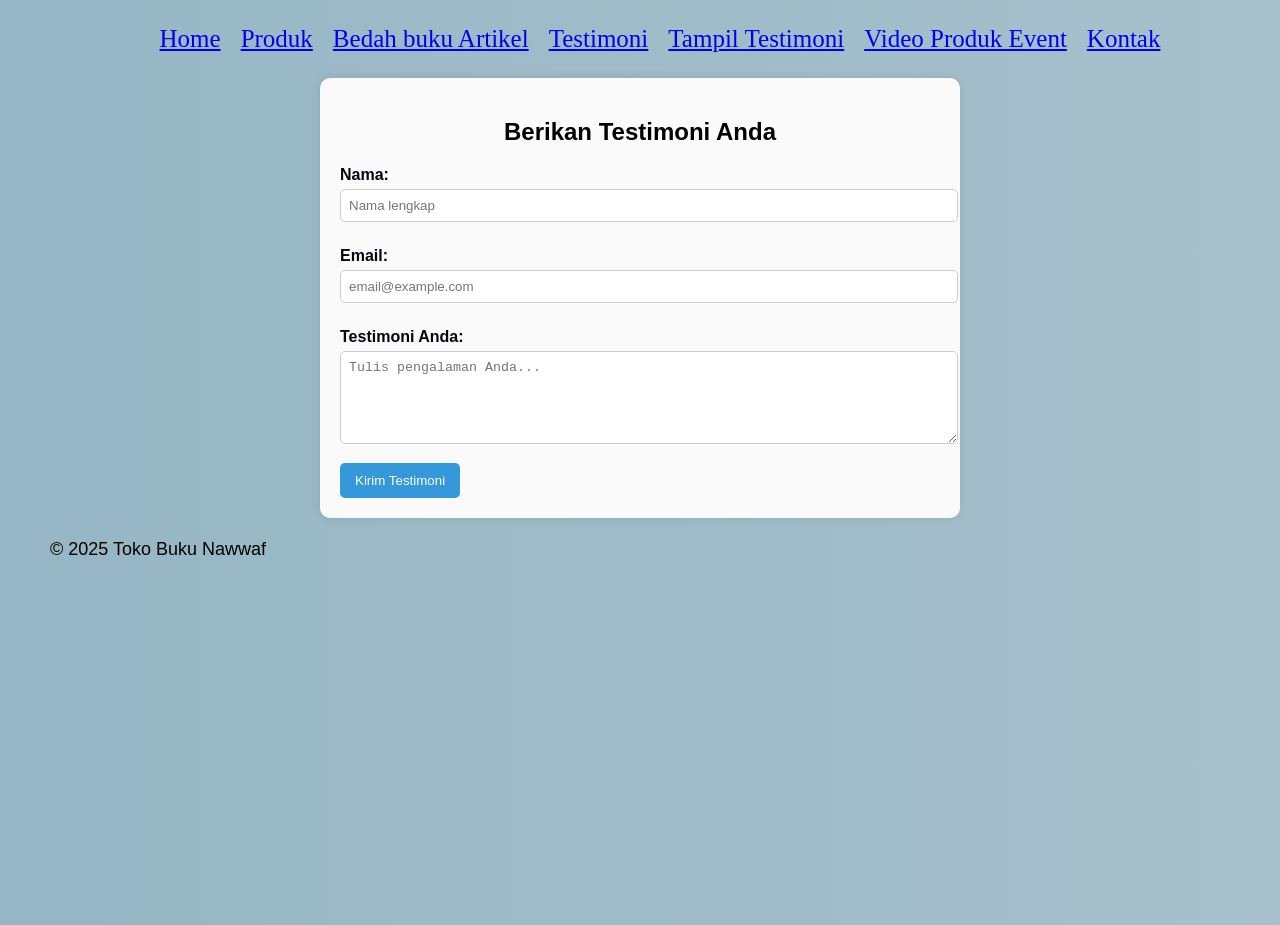
<file: Testimoni.html>
<!DOCTYPE html>
<html lang="id">
<head>
<meta charset="UTF-8">
<meta name="viewport" content="width=device-width, initial-scale=1.0">
<title>Profile Usaha Buku Ferdyano</title>
<link rel ="stylesheet" href ="style.css"/>
<nav class="navbar">
  <ul>
    <li><a href="index.html">Home</a></li>
    <li><a href="produk.html">Produk</a></li>
    <li><a href="Bedah Buku Artikel.html">Bedah buku Artikel</a></li>
    <li><a href="Testimoni.Html">Testimoni</a></li>
    <li><a href="Tampil Testimoni.html">Tampil Testimoni</a></li>
    <li><a href="Video Produk Event.html">Video Produk Event</a></li>
    <li><a href="Kontak.html">Kontak</a></li>
  </ul>
</nav>
</head>
<body>
<main class="formulir">
    <h2>Berikan Testimoni Anda</h2>
    <form id="formTestimoni">
      <label for="nama">Nama:</label>
      <input type="text" id="nama" name="nama" required placeholder="Nama lengkap">

      <label for="email">Email:</label>
      <input type="email" id="email" name="email" required placeholder="email@example.com">

      <label for="pesan">Testimoni Anda:</label>
      <textarea id="pesan" name="pesan" required placeholder="Tulis pengalaman Anda..." rows="5"></textarea>

      <button type="submit">Kirim Testimoni</button>
    </form>
  </main>

  <footer>
    <p>&copy; 2025 Toko Buku Nawwaf</p>
  </footer>

  <script>
    document.getElementById('formTestimoni').addEventListener('submit', function(e) {
      e.preventDefault();

      const nama = document.getElementById('nama').value;
      const email = document.getElementById('email').value;
      const pesan = document.getElementById('pesan').value;

      const dataBaru = { nama, email, pesan };

      // Ambil list dari localStorage
      const testimoniList = JSON.parse(localStorage.getItem('testimoniList')) || [];

      // Tambahkan testimoni baru
      testimoniList.push(dataBaru);

      // Simpan kembali ke localStorage
      localStorage.setItem('testimoniList', JSON.stringify(testimoniList));

      // Arahkan ke halaman konfirmasi
      window.location.href = 'Proses Testimoni.html';
    });
  </script>

</body>
</html>
</file>
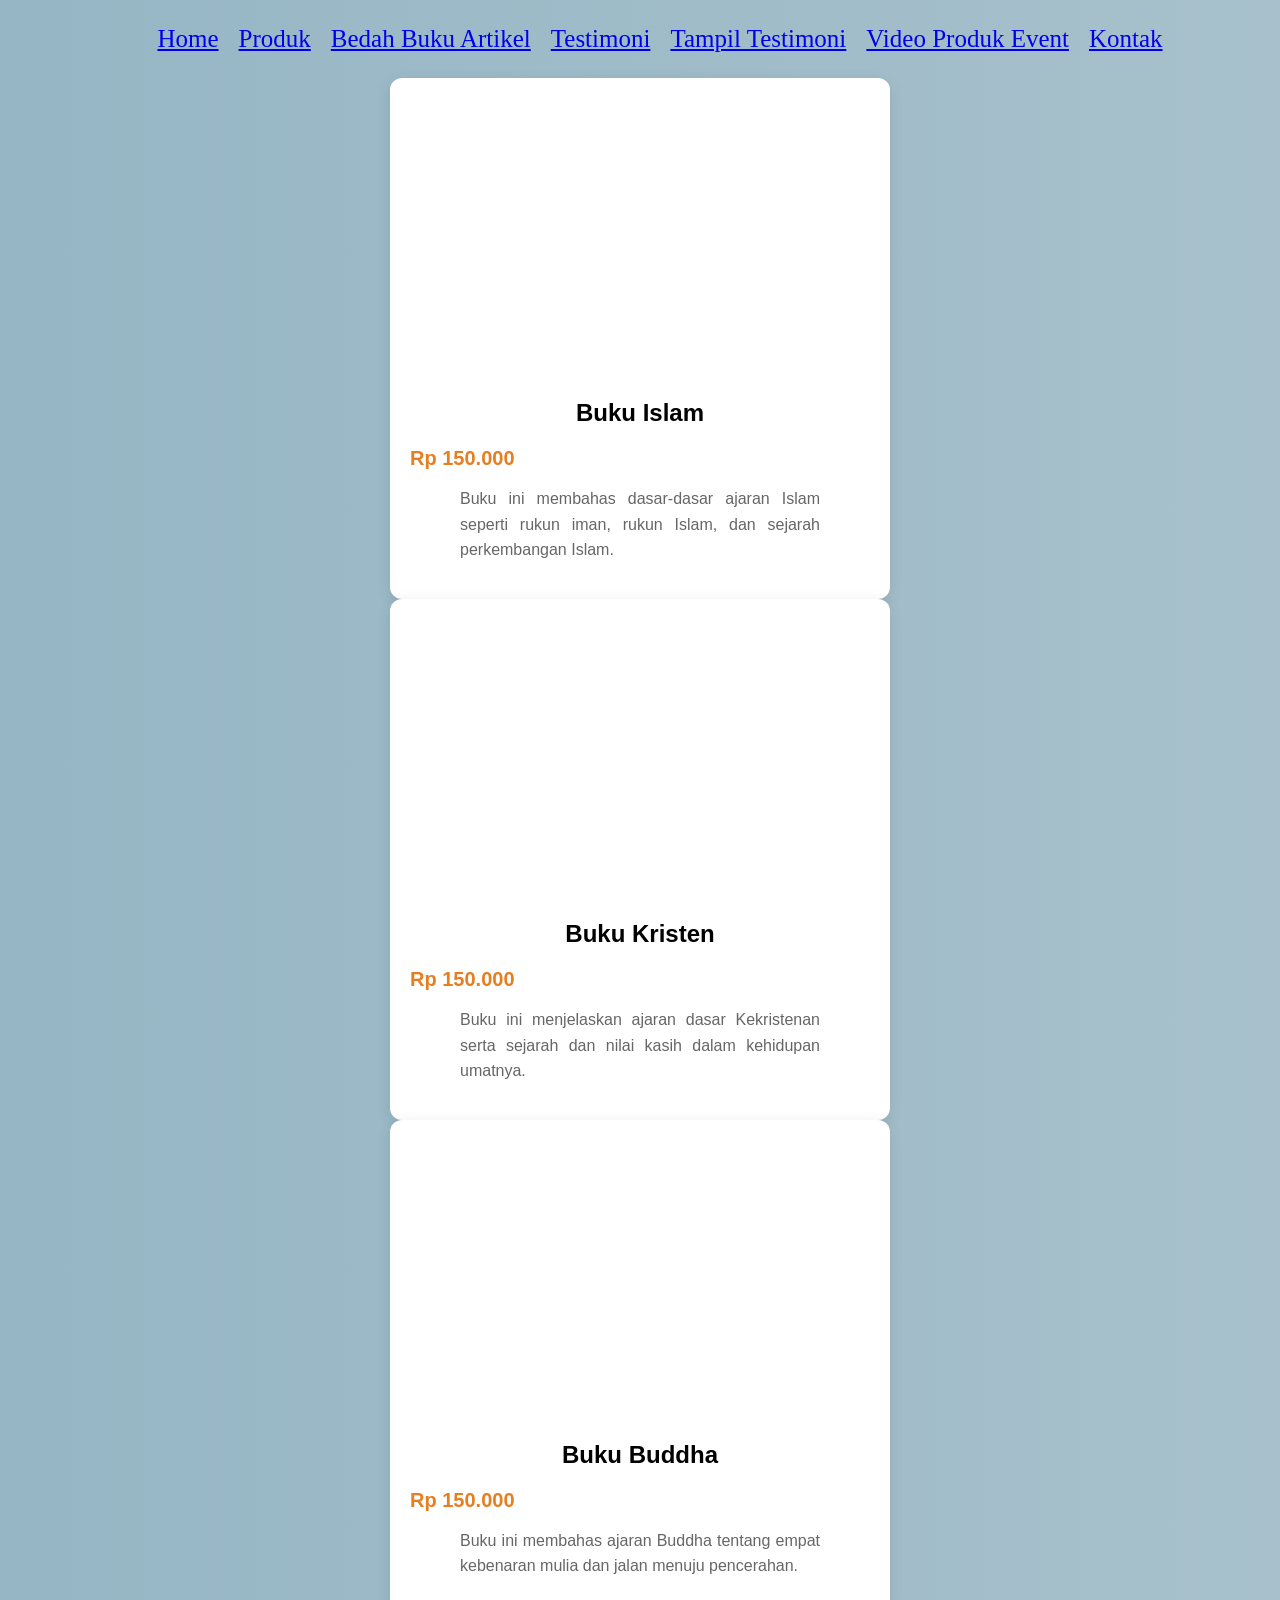
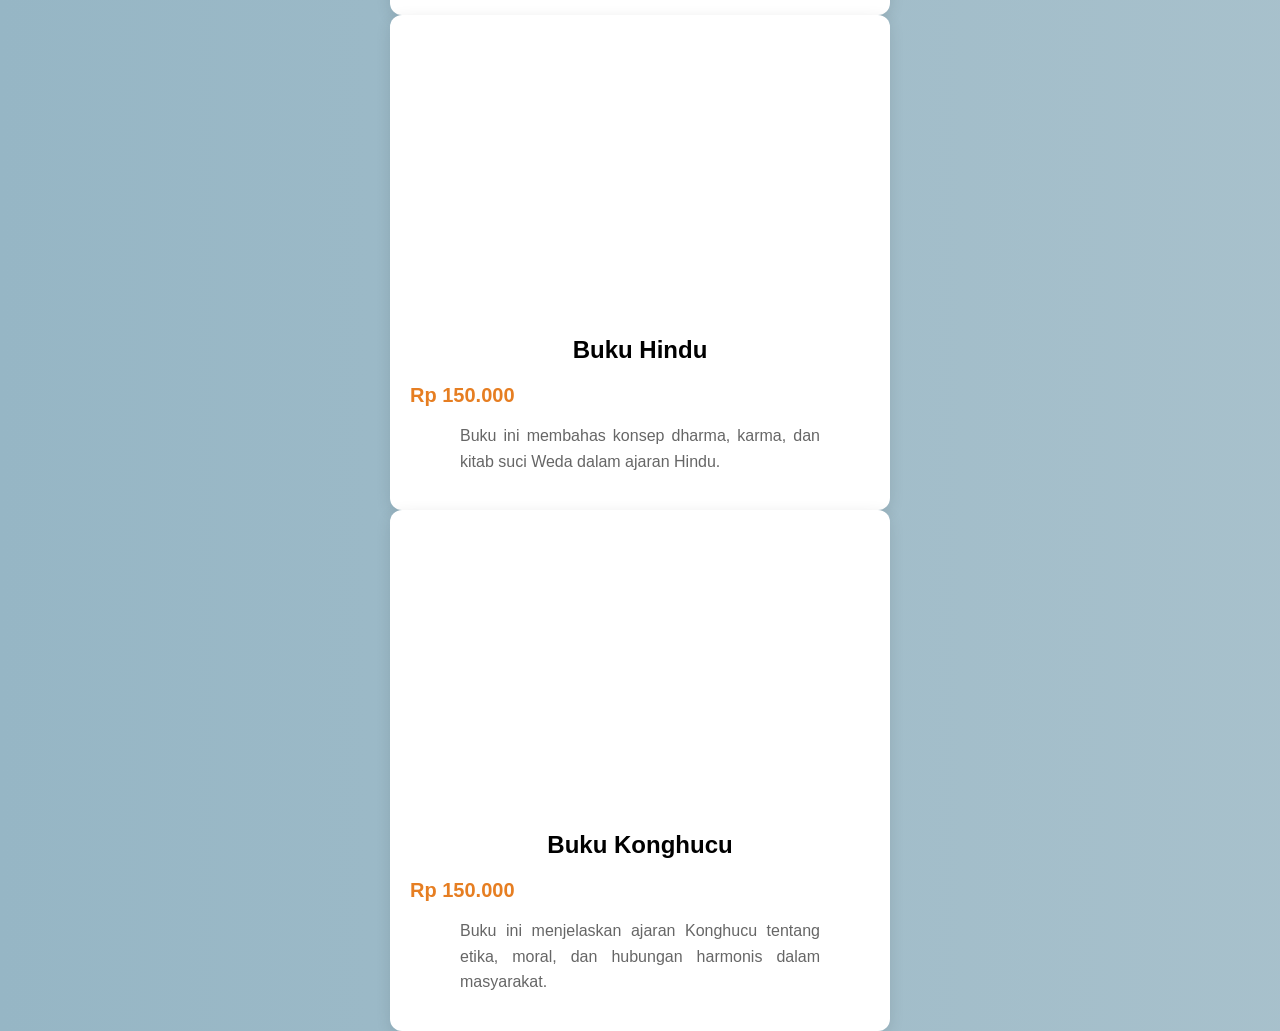
<file: Video Produk Event.html>
<!DOCTYPE html>
<html lang="id">
<head>
<meta charset="UTF-8">
<meta name="viewport" content="width=device-width, initial-scale=1.0">
<title>Profile Usaha Buku Ferdyano</title>
<link rel="stylesheet" href="style.css">
</head>

<body>

<!-- NAVBAR -->
<nav class="navbar">
  <ul>
    <li><a href="index.html">Home</a></li>
    <li><a href="Produk.html">Produk</a></li>
    <li><a href="Bedah Buku Artikel.html">Bedah Buku Artikel</a></li>
    <li><a href="Testimoni.html">Testimoni</a></li>
    <li><a href="Tampil Testimoni.html">Tampil Testimoni</a></li>
    <li><a href="Video Produk Event.html">Video Produk Event</a></li>
    <li><a href="Kontak.html">Kontak</a></li>
  </ul>
</nav>

<!-- CONTAINER -->
<div class="container">

<!-- ISLAM -->
<div class="card-buku">
    <div class="video-container">
        <iframe src="https://www.youtube.com/embed/bHoXc_Tz0Eo"
        title="Pengantar Islam" allowfullscreen></iframe>
    </div>
    <div class="konten">
        <h2>Buku Islam</h2>
        <div class="harga-buku">Rp 150.000</div>
        <p class="deskripsi">
            Buku ini membahas dasar-dasar ajaran Islam seperti rukun iman, rukun Islam, dan sejarah perkembangan Islam.
        </p>
    </div>
</div>

<!-- KRISTEN -->
<div class="card-buku">
    <div class="video-container">
        <iframe src="https://www.youtube.com/embed/2afWHaUBUZw"
        title="Pengantar Kristen" allowfullscreen></iframe>
    </div>
    <div class="konten">
        <h2>Buku Kristen</h2>
        <div class="harga-buku">Rp 150.000</div>
        <p class="deskripsi">
            Buku ini menjelaskan ajaran dasar Kekristenan serta sejarah dan nilai kasih dalam kehidupan umatnya.
        </p>
    </div>
</div>

<!-- BUDDHA -->
<div class="card-buku">
    <div class="video-container">
        <iframe src="https://www.youtube.com/embed/M1VH5d8Jjf0"
        title="Pengantar Buddha" allowfullscreen></iframe>
    </div>
    <div class="konten">
        <h2>Buku Buddha</h2>
        <div class="harga-buku">Rp 150.000</div>
        <p class="deskripsi">
            Buku ini membahas ajaran Buddha tentang empat kebenaran mulia dan jalan menuju pencerahan.
        </p>
    </div>
</div>

<!-- HINDU -->
<div class="card-buku">
    <div class="video-container">
        <iframe src="https://www.youtube.com/embed/Nikhw7ZbAu8"
        title="Pengantar Hindu" allowfullscreen></iframe>
    </div>
    <div class="konten">
        <h2>Buku Hindu</h2>
        <div class="harga-buku">Rp 150.000</div>
        <p class="deskripsi">
            Buku ini membahas konsep dharma, karma, dan kitab suci Weda dalam ajaran Hindu.
        </p>
    </div>
</div>

<!-- KONGHUCU -->
<div class="card-buku">
    <div class="video-container">
        <iframe src="https://www.youtube.com/embed/v8ENUR4p3fU"
        title="Pengantar Konghucu" allowfullscreen></iframe>
    </div>
    <div class="konten">
        <h2>Buku Konghucu</h2>
        <div class="harga-buku">Rp 150.000</div>
        <p class="deskripsi">
            Buku ini menjelaskan ajaran Konghucu tentang etika, moral, dan hubungan harmonis dalam masyarakat.
        </p>
    </div>
</div>

</div>

</body>
</html>
</file>
<file: style.css>
html, body {
    height: 100%;
}

body {
    margin: 0;

    background: linear-gradient(
        90deg,
        #96B6C5,
        #ADC4CE,
        #EEE0C9,
        #F1F0E8
    );

    background-size: 400% 400%;
    animation: gradientSmooth 14s ease-in-out infinite;

    font-family: Arial, sans-serif;
    color: #07040f;
}



@keyframes gradientSmooth {
    0% {
        background-position: 0% 50%;
    }
    50% {
        background-position: 100% 50%;
    }
    100% {
        background-position: 0% 50%;
    }
}



.daftar-produk {
display: grid;
grid-template-columns: repeat(auto-fit,
minmax(250px, 1fr));
gap: 20px;
padding: 20px;
}
.produk {
background-color: #fff;
border: 1px solid #ddd;
padding: 15px;
border-radius: 10px;
text-align: center;
box-shadow: 0 2px 6px rgba(0, 0, 0, 0.1);
}
.produk img {
width: 150px;
height: auto;
border-radius: 5px;
margin-bottom: 10px;
}
.produk h2 {font-size: 20px;
color: #2c3e50;
}
.produk h3 {
font-size: 16px;
color: #2c3e50;
}
.harga {
font-weight: bold;
color: #27ae60;
}
.deskripsi {
font-size: 14px;
color: #555;
}

h1{
    color: black;
    text-align: center;
    padding-left: 50px;
    padding-right: 50px;
}
h2{
    color: black;
    text-align: center;
    padding-left: 50px;
    padding-right: 50px;
}
p{
    font-size: 18px;
    text-align: justify;
    line-height: 1.5;
    color: black;
    padding-left: 50px;
    padding-right: 50px;
}   
.navbar ul {
  display: flex;            
  justify-content: center;  
  list-style: none;         
  margin: 10;
  padding: 10;
  gap : 20px;
  font-family: poppins;
  font-size: 25px;
}
.artikel {
max-width: 700px;
margin: auto;
padding: 20px;
background-color: #fdfdfd;
font-family: 'Georgia', serif;
line-height: 1.8;
}
.artikel .penulis {
font-style: italic;
color: #666;
margin-bottom: 20px;
}

.artikel .sampul {
width: 180px;
float: right;
margin: 0 0 20px 20px;
border: 1px solid #ccc;
box-shadow: 2px 2px 6px rgba(0,0,0,0.1);
}
.artikel blockquote {
font-style: italic;
padding-left: 20px;
margin: 20px 0;
border-left: 4px solid #999;
color: #444;
background-color: #f9f9f9;
}
          .formulir {
            max-width: 600px;
            margin: auto;
            padding: 20px;
            background-color: #fafafa;
            border-radius: 10px;
            box-shadow: 0 0 10px rgba(0,0,0,0.1);
            }
            
            form label {
            display: block;
            margin-top: 10px;
            font-weight: bold;
            
            }
            
            form input,
            form select,
            form textarea {
            width: 100%;
            padding: 8px;
            margin-top: 5px;
            margin-bottom: 15px;
            border-radius: 5px;
            border: 1px solid #ccc;
            
            }
            
            form button {
            background-color: #3498db;
            color: white;
            padding: 10px 15px;
            border: none;
            border-radius: 5px;
            cursor: pointer;
            }
            
            form button:hover {
            background-color: #2980b9;
            }
            
.card-buku {
            background-color: white;
            width: 100%;
            max-width: 560px; /* Menyesuaikan ukuran standar video Youtube */
            border-radius: 12px;
            overflow: hidden;
            box-shadow: 0 4px 15px rgba(0,0,0,0.1);
            transition: 0.3s;
            width: 100%;
            max-width: 500px; /* Tentukan lebar maksimal */
            margin-left: auto;
            margin-right: auto;
            display: block; /* Memastikan elemen dianggap sebagai blok */
        }

        .video-container {
            position: relative;
            width: 100%;
            padding-bottom: 56.25%; /* Rasio 16:9 */
            height: 0;
        }

        .video-container iframe {
            position: absolute;
            top: 0;
            left: 0;
            width: 100%;
            height: 100%;
            border: none;
        }

        .konten {
            padding: 20px;
        }

        .judul-buku {
            font-size: 24px;
            color: #333;
            margin: 0 0 10px 0;
            font-weight: bold;
        }

        .harga-buku {
            font-size: 20px;
            color: #e67e22; /* Warna orange agar menonjol */
            font-weight: 600;
            margin-bottom: 15px;
        }

        .deskripsi {
            font-size: 16px;
            color: #666;
            line-height: 1.6;
        }
</file>
